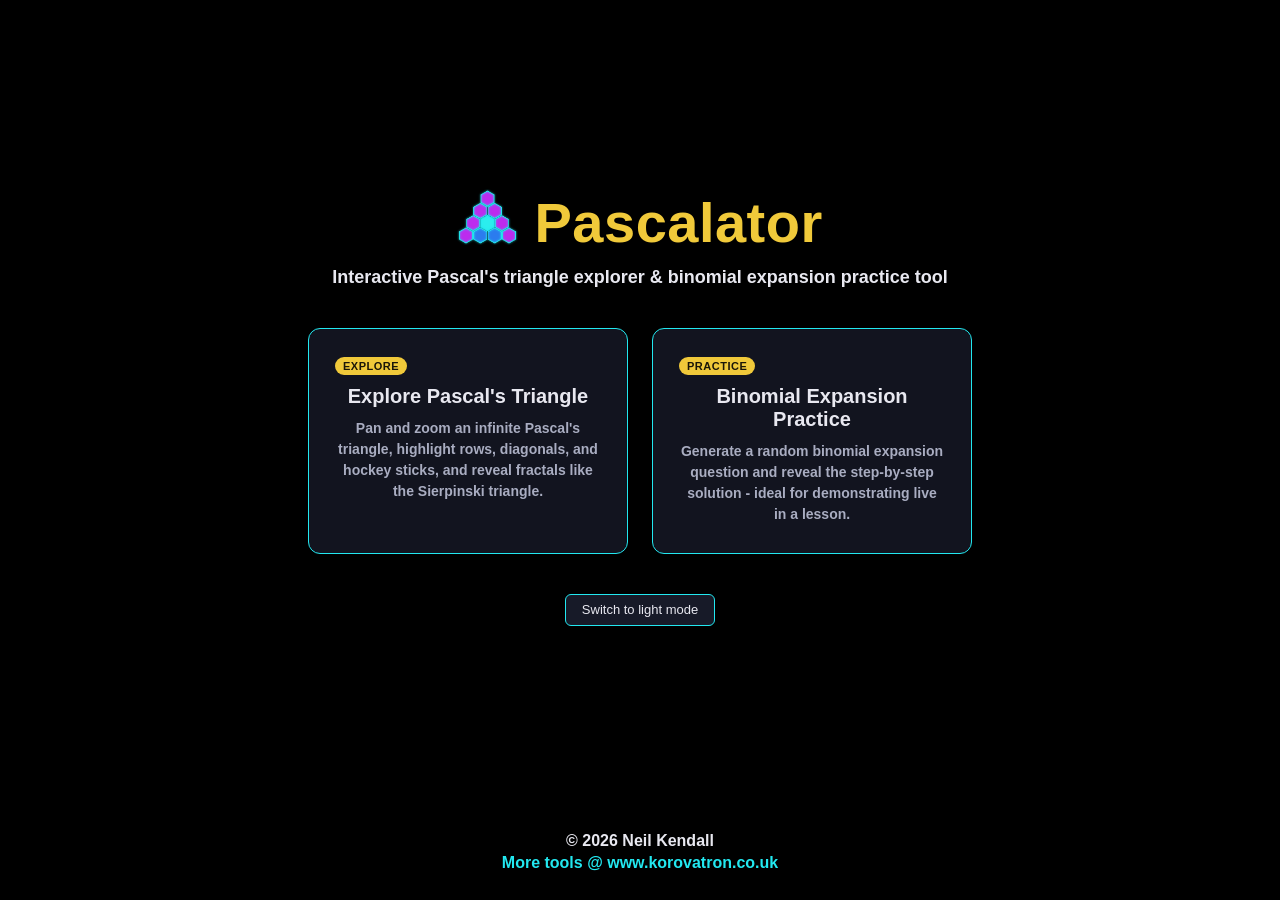
<file: index.html>
<!DOCTYPE html>
<html lang="en">
<head>
<!-- GoatCounter Analytics -->
<script data-goatcounter="https://korovatron.goatcounter.com/count" async src="//gc.zgo.at/count.js"></script>
<meta charset="UTF-8" />
<meta name="viewport" content="width=device-width, initial-scale=1.0, maximum-scale=1.0, user-scalable=no, viewport-fit=cover" />
<title>Pascalator - Interactive Pascal's Triangle & Binomial Expansion Tool</title>
<meta name="description" content="Pascalator: an interactive Pascal's triangle explorer and binomial expansion practice tool for the classroom - ideal for teaching binomial expansion for AQA Level 2 Further Maths and GCSE/A Level Maths." />
<meta name="robots" content="index, follow, max-image-preview:large, max-snippet:-1, max-video-preview:-1" />
<meta name="author" content="Neil Kendall" />
<link rel="canonical" href="https://www.korovatron.co.uk/pascalator/" />
<link rel="icon" href="icons/favicon-32.png" sizes="32x32" type="image/png" />
<link rel="apple-touch-icon" href="icons/apple-touch-icon.png" />
<link rel="manifest" href="manifest.json" />
<meta name="theme-color" content="#05070f" />
<meta name="apple-mobile-web-app-capable" content="yes" />
<meta name="apple-mobile-web-app-status-bar-style" content="black-translucent" />
<meta name="apple-mobile-web-app-title" content="Pascalator" />

<!-- Open Graph / Facebook / WhatsApp -->
<meta property="og:type" content="website" />
<meta property="og:url" content="https://www.korovatron.co.uk/pascalator/" />
<meta property="og:title" content="Pascalator - Interactive Pascal's Triangle & Binomial Expansion Tool" />
<meta property="og:site_name" content="Korovatron" />
<meta property="og:description" content="Pascalator: an interactive Pascal's triangle explorer and binomial expansion practice tool for the classroom - ideal for teaching binomial expansion for AQA Level 2 Further Maths and GCSE/A Level Maths." />
<meta property="og:image" content="https://www.korovatron.co.uk/pascalator/previewImages/explorePreview.png" />
<meta property="og:image:width" content="1200" />
<meta property="og:image:height" content="704" />
<meta property="og:image:alt" content="Pascalator's Pascal's triangle explorer, highlighting a hockey-stick identity" />

<!-- Twitter -->
<meta name="twitter:card" content="summary_large_image" />
<meta name="twitter:title" content="Pascalator - Interactive Pascal's Triangle & Binomial Expansion Tool" />
<meta name="twitter:description" content="Pascalator: an interactive Pascal's triangle explorer and binomial expansion practice tool for the classroom - ideal for teaching binomial expansion for AQA Level 2 Further Maths and GCSE/A Level Maths." />
<meta name="twitter:image" content="https://www.korovatron.co.uk/pascalator/previewImages/explorePreview.png" />

<!-- JSON-LD Structured Data -->
<script type="application/ld+json">
{
  "@context": "https://schema.org",
  "@graph": [
    {
      "@type": "BreadcrumbList",
      "@id": "https://www.korovatron.co.uk/pascalator/#breadcrumb",
      "itemListElement": [
        {
          "@type": "ListItem",
          "position": 1,
          "name": "Korovatron",
          "item": "https://www.korovatron.co.uk/"
        },
        {
          "@type": "ListItem",
          "position": 2,
          "name": "Pascalator",
          "item": "https://www.korovatron.co.uk/pascalator/"
        }
      ]
    },
    {
      "@type": "WebApplication",
      "@id": "https://www.korovatron.co.uk/pascalator/#webapplication",
      "name": "Pascalator",
      "alternateName": ["Pascalator Pascal's Triangle Explorer", "Pascal's Triangle Calculator", "Binomial Expansion Calculator"],
      "description": "Pascalator is a free interactive Pascal's triangle explorer and binomial expansion practice tool. Pan and zoom an infinite hexagonal Pascal's triangle, highlight rows, diagonals and hockey-stick identities, reveal fractals like the Sierpinski triangle, and practise binomial expansion with randomly generated, colour-coded, step-by-step worked solutions.",
      "disambiguatingDescription": "Ideal for teaching binomial expansion of integer powers for AQA Level 2 Further Maths, GCSE, and A Level Maths, and for exploring number patterns (Pascal's triangle, Sierpinski's triangle, hockey-stick identity) in the classroom.",
      "url": "https://www.korovatron.co.uk/pascalator/",
      "applicationCategory": "EducationalApplication",
      "applicationSubCategory": "Maths teaching tool",
      "operatingSystem": "Web Browser",
      "inLanguage": "en-GB",
      "isAccessibleForFree": true,
      "educationalUse": "Binomial expansion of integer powers, Pascal's triangle, binomial coefficients, combinatorics, and number pattern exploration for AQA Level 2 Further Maths, GCSE Maths, and A Level Maths",
      "featureList": [
        "Pan and zoom an infinite hexagonal Pascal's triangle",
        "Highlight a cell, row, diagonal, or hockey-stick identity",
        "Reveal fractals (e.g. Sierpinski's triangle) via modulo shading",
        "Randomly generated binomial expansion questions",
        "Colour-coded, step-by-step binomial expansion reveal",
        "Works fully offline as an installable Progressive Web App"
      ],
      "author": {
        "@type": "Person",
        "name": "Neil Kendall",
        "url": "https://www.korovatron.co.uk"
      },
      "offers": {
        "@type": "Offer",
        "price": "0",
        "priceCurrency": "GBP"
      },
      "image": "https://www.korovatron.co.uk/pascalator/previewImages/explorePreview.png",
      "browserRequirements": "Requires JavaScript. Works on desktop and mobile browsers.",
      "hasPart": [
        { "@id": "https://www.korovatron.co.uk/pascalator/explore.html#webapplication" },
        { "@id": "https://www.korovatron.co.uk/pascalator/expansion.html#webapplication" }
      ],
      "breadcrumb": {
        "@id": "https://www.korovatron.co.uk/pascalator/#breadcrumb"
      },
      "publisher": {
        "@id": "https://www.korovatron.co.uk/#organization"
      }
    }
  ]
}
</script>

<script>
  (function () {
    try {
      if (localStorage.getItem("pascalator-theme") === "light") {
        document.documentElement.setAttribute("data-theme", "light");
      }
    } catch (e) {}
  })();
</script>
<link rel="stylesheet" href="src/portal.css" />
<script defer src="src/register-sw.js"></script>
<script defer src="src/theme.js"></script>
</head>
<body>
  <main class="landing">
    <h1>
      <span class="title-row"><img src="icons/logo-transparent.png" alt="" class="landing-logo" />Pascalator</span>
      <span class="subtitle">Interactive Pascal's triangle explorer &amp;<br class="narrow-break" /> binomial expansion practice tool</span>
    </h1>

    <div class="card-grid">
      <a class="card" href="explore.html">
        <span class="card-tag">Explore</span>
        <h2>Explore Pascal's Triangle</h2>
        <p>Pan and zoom an infinite Pascal's triangle, highlight rows, diagonals, and hockey sticks, and reveal fractals like the Sierpinski triangle.</p>
      </a>

      <a class="card" href="expansion.html">
        <span class="card-tag">Practice</span>
        <h2>Binomial Expansion Practice</h2>
        <p>Generate a random binomial expansion question and reveal the step-by-step solution - ideal for demonstrating live in a lesson.</p>
      </a>
    </div>

    <button id="themeToggle" class="theme-toggle" type="button" aria-pressed="false">Switch to light mode</button>
  </main>

  <footer class="landing-footer">
    <p>&copy; 2026 Neil Kendall</p>
    <p><a href="https://www.korovatron.co.uk">More tools @ www.korovatron.co.uk</a></p>
  </footer>
</body>
</html>
</file>
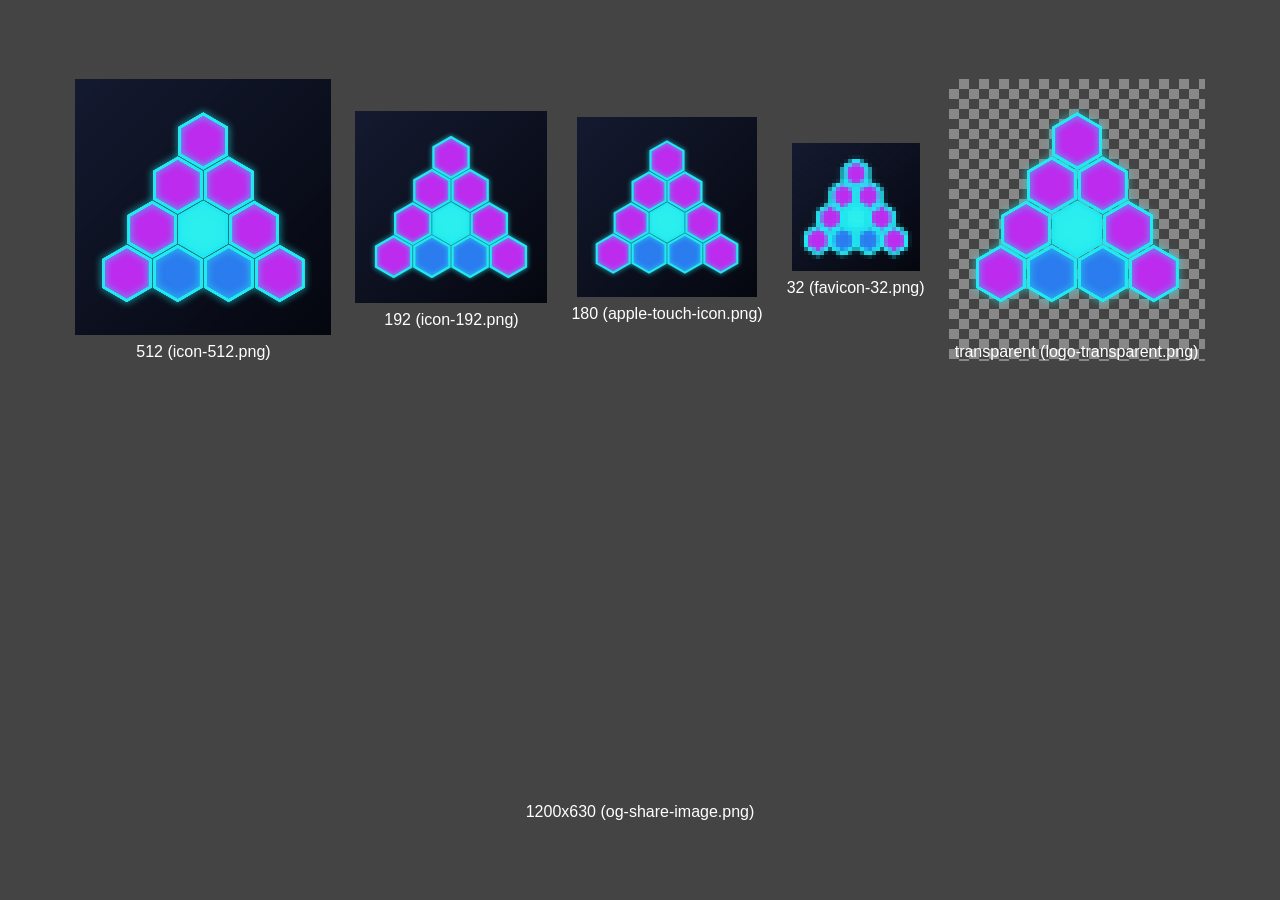
<file: logo-preview.html>
<!DOCTYPE html>
<html lang="en">
<head>
<meta charset="UTF-8" />
<title>Pascalator logo preview</title>
<style>
  html, body { margin: 0; background: #444; display: flex; flex-wrap: wrap; align-items: center; justify-content: center; min-height: 100vh; gap: 24px; }
  canvas { image-rendering: pixelated; }
  .swatch { display: flex; flex-direction: column; align-items: center; gap: 8px; font-family: sans-serif; color: #fff; }
  .checkerboard { background-image: linear-gradient(45deg, #888 25%, transparent 25%), linear-gradient(-45deg, #888 25%, transparent 25%), linear-gradient(45deg, transparent 75%, #888 75%), linear-gradient(-45deg, transparent 75%, #888 75%); background-size: 20px 20px; background-position: 0 0, 0 10px, 10px -10px, -10px 0px; }
</style>
</head>
<body>
  <div class="swatch"><canvas id="c512" width="512" height="512" style="width:256px;height:256px;"></canvas><span>512 (icon-512.png)</span></div>
  <div class="swatch"><canvas id="c192" width="192" height="192" style="width:192px;height:192px;"></canvas><span>192 (icon-192.png)</span></div>
  <div class="swatch"><canvas id="c180" width="180" height="180"></canvas><span>180 (apple-touch-icon.png)</span></div>
  <div class="swatch"><canvas id="c32" width="32" height="32" style="width:128px;height:128px;"></canvas><span>32 (favicon-32.png)</span></div>
  <div class="swatch checkerboard"><canvas id="cTransparent" width="512" height="512" style="width:256px;height:256px;"></canvas><span>transparent (logo-transparent.png)</span></div>
  <div class="swatch"><canvas id="cOg" width="1200" height="630" style="width:480px;height:252px;"></canvas><span>1200x630 (og-share-image.png)</span></div>

<script>
const SQRT3 = Math.sqrt(3);

function hexCorners(cx, cy, radius) {
  const pts = [];
  for (let i = 0; i < 6; i++) {
    const angle = (Math.PI / 180) * (60 * i - 30);
    pts.push([cx + radius * Math.cos(angle), cy + radius * Math.sin(angle)]);
  }
  return pts;
}

function hslToRgb(h, s, l) {
  h = ((h % 360) + 360) % 360;
  const c = (1 - Math.abs(2 * l - 1)) * s;
  const x = c * (1 - Math.abs(((h / 60) % 2) - 1));
  const m = l - c / 2;
  let r1, g1, b1;
  if (h < 60) [r1, g1, b1] = [c, x, 0];
  else if (h < 120) [r1, g1, b1] = [x, c, 0];
  else if (h < 180) [r1, g1, b1] = [0, c, x];
  else if (h < 240) [r1, g1, b1] = [0, x, c];
  else if (h < 300) [r1, g1, b1] = [x, 0, c];
  else [r1, g1, b1] = [c, 0, x];
  return `rgb(${Math.round((r1 + m) * 255)}, ${Math.round((g1 + m) * 255)}, ${Math.round((b1 + m) * 255)})`;
}

function drawLogo(canvas, { transparent = false } = {}) {
  const size = canvas.width;
  const ctx = canvas.getContext("2d");
  ctx.clearRect(0, 0, size, size);

  if (!transparent) {
    // Dark navy gradient, full-bleed to every corner - the OS applies its own mask shape
    // (iOS "squircle", Android's various shapes) on top, so a pre-rounded icon here would
    // either double up or leave a visible seam/background colour showing through the gap.
    const bg = ctx.createLinearGradient(0, 0, size, size);
    bg.addColorStop(0, "#141a30");
    bg.addColorStop(1, "#05070f");
    ctx.fillStyle = bg;
    ctx.fillRect(0, 0, size, size);
  }

  const rows = 4; // n = 0..3
  const r = size * 0.115; // hex radius, tuned so the pyramid fits the safe area
  const hexW = SQRT3 * r;

  const maxN = rows - 1;
  const totalHeight = 1.5 * maxN * r + 2 * r;
  const offsetX = size / 2;
  const offsetY = (size - totalHeight) / 2 + r;

  for (let n = 0; n < rows; n++) {
    for (let k = 0; k <= n; k++) {
      const cx = offsetX + SQRT3 * (k - n / 2) * r;
      const cy = offsetY + 1.5 * n * r;
      const corners = hexCorners(cx, cy, r * 0.92);

      const path = new Path2D();
      path.moveTo(corners[0][0], corners[0][1]);
      for (let i = 1; i < 6; i++) path.lineTo(corners[i][0], corners[i][1]);
      path.closePath();

      const t = n === 0 ? 1 : k / n;
      const centred = 1 - Math.abs(t - 0.5) * 2; // 0 at edges, 1 at centre
      ctx.fillStyle = hslToRgb(285 - 105 * centred, 0.85, 0.55);
      ctx.fill(path);

      ctx.save();
      ctx.lineWidth = Math.max(1, size * 0.012);
      ctx.strokeStyle = "#22e8f0";
      ctx.shadowColor = "#22e8f0";
      ctx.shadowBlur = size * 0.03;
      ctx.stroke(path);
      ctx.restore();
    }
  }
}

drawLogo(document.getElementById("c512"));
drawLogo(document.getElementById("c192"));
drawLogo(document.getElementById("c180"));
drawLogo(document.getElementById("c32"));
drawLogo(document.getElementById("cTransparent"), { transparent: true });
</script>
</body>
</html>
</file>
<file: src/portal.css>
/* Shared styling for the landing page (index.html) and any non-canvas tool pages
   (e.g. expansion.html) - deliberately separate from style.css, which is specific
   to the triangle explorer (explore.html) and its fixed-viewport canvas layout. */

* {
  box-sizing: border-box;
}

:root {
  /* iOS only reports non-zero safe-area-inset-* once viewport-fit=cover is set on the
     viewport meta tag - see src/style.css / fixIOSViewportBug() in main.js. */
  --safe-area-top: env(safe-area-inset-top, 0px);
  --safe-area-right: env(safe-area-inset-right, 0px);
  --safe-area-bottom: env(safe-area-inset-bottom, 0px);
  --safe-area-left: env(safe-area-inset-left, 0px);

  /* Light/dark theme toggle (src/theme.js sets data-theme="light" on <html>). These only affect
     text/backgrounds that sit directly on the page (headings, subtitle, footer, plain body text) -
     dark chips/cards (buttons, .card, step boxes, info card etc.) keep their own fixed dark
     background + light text in both themes, so the interactive triangle/canvas UI and any teaching
     colour-coding (e.g. the binomial expansion coefficient colours) are unaffected either way. */
  --page-bg: #000000;
  --text-primary: #e8e8f0;
  --text-heading: #f0c93a;
  --text-muted: #a9adc1;
  --accent-cyan: #22e8f0;
  --chip-bg: #171a28;
  --chip-hover-bg: #2a2f47;
  --card-bg: #12141f;
  --heading-glow: none;
  --badge-text: #1a1608;
  --btn-text-color: var(--text-primary);
  --btn-text-weight: 400;
}

[data-theme="light"] {
  --page-bg: #d8dbe6;
  --text-primary: #20232f;
  --text-heading: #7a1fa2;
  --text-muted: #585c74;
  --accent-cyan: #0a5a5e;
  --chip-bg: #eef0f7;
  --chip-hover-bg: #c7cbdb;
  --card-bg: #e4e7f0;
  --heading-glow: none;
  --badge-text: #ffffff;
  --btn-text-color: #000000;
  --btn-text-weight: 700;
}

html, body {
  margin: 0;
  min-height: 100%;
  background: var(--page-bg);
  color: var(--text-primary);
  font-family: -apple-system, "Segoe UI", Roboto, Helvetica, Arial, sans-serif;
  /* Stop Android Chrome's "font boosting" auto-inflating font-size on narrow text
     blocks it guesses are the main reading column - KaTeX's absolutely-positioned
     spans (e.g. a \binom fraction) are exactly what that heuristic misfires on. */
  -webkit-text-size-adjust: 100%;
  -moz-text-size-adjust: 100%;
  -ms-text-size-adjust: 100%;
  text-size-adjust: 100%;
}

html {
  font-size: 100%; /* explicit root anchor, so nested %/em sizing (KaTeX's own cascade included) has a well-defined base */
}

body {
  display: flex;
  flex-direction: column;
  min-height: 100vh;
}

a {
  color: inherit;
}

.portal-header {
  display: flex;
  align-items: center;
  gap: 16px;
  padding: calc(16px + var(--safe-area-top, 0px)) calc(20px + var(--safe-area-right, 0px)) 16px calc(20px + var(--safe-area-left, 0px));
}

.portal-header h1 {
  font-size: 18px;
  font-weight: 600;
  margin: 0;
  color: var(--text-heading);
  text-shadow: var(--heading-glow);
  letter-spacing: 0.5px;
}

.home-link {
  font-size: 13px;
  line-height: 1.2;
  color: var(--btn-text-color);
  font-weight: var(--btn-text-weight);
  text-decoration: none;
  padding: 5px 12px;
  border-radius: 6px;
  border: 1px solid var(--accent-cyan);
  background: var(--chip-bg);
}

@media (hover: hover) and (pointer: fine) {
  .home-link:hover {
    background: var(--chip-hover-bg);
    color: var(--btn-text-color);
  }
}

.landing {
  flex: 1;
  display: flex;
  flex-direction: column;
  align-items: center;
  justify-content: center;
  gap: 40px;
  padding: calc(24px + var(--safe-area-top, 0px)) calc(24px + var(--safe-area-right, 0px)) 24px calc(24px + var(--safe-area-left, 0px));
  text-align: center;
}

.landing-footer {
  padding: 16px calc(24px + var(--safe-area-right, 0px)) calc(24px + var(--safe-area-bottom, 0px)) calc(24px + var(--safe-area-left, 0px));
  text-align: center;
  font-size: 16px;
  color: var(--text-primary);
  font-weight: 600;
}

.landing-footer p {
  margin: 4px 0;
}

.landing-footer a {
  color: var(--accent-cyan);
  font-weight: 700;
  text-decoration: none;
}

[data-theme="light"] .landing-footer a {
  /* --accent-cyan is deliberately dark/muted here for border legibility - the footer link
     wants a bolder, more eye-catching pop instead, so reuse the neon heading colour. */
  color: var(--text-heading);
}

@media (hover: hover) and (pointer: fine) {
  .landing-footer a:hover {
    text-decoration: underline;
  }
}

.landing h1 {
  display: flex;
  flex-direction: column;
  align-items: center;
  gap: 12px;
  margin: 0;
}

.title-row {
  display: flex;
  align-items: baseline;
  justify-content: center;
  gap: 0.3em;
  font-size: clamp(32px, 6vw, 56px);
  color: var(--text-heading);
  text-shadow: var(--heading-glow);
  letter-spacing: 0.5px;
}

.landing-logo {
  height: 1em;
  width: auto;
  position: relative;
  top: 3px; /* nudge down slightly - the cropped logo's anti-aliased edge reads a touch high otherwise */
}

.landing .subtitle {
  font-size: clamp(14px, 2vw, 18px);
  font-weight: 600;
  color: var(--text-primary);
}

.narrow-break {
  display: none;
}

@media (max-width: 600px) {
  .narrow-break {
    display: inline;
  }
}

.card-grid {
  display: flex;
  flex-wrap: wrap;
  justify-content: center;
  gap: 24px;
  max-width: 900px;
}

.card {
  display: flex;
  flex-direction: column;
  gap: 10px;
  width: 320px;
  text-decoration: none;
  background: var(--card-bg);
  border: 1px solid var(--accent-cyan);
  border-radius: 12px;
  padding: 28px 26px;
  box-shadow: 0 8px 24px rgba(0, 0, 0, 0.45);
  transition: box-shadow 0.15s ease, transform 0.15s ease;
}

.card:focus-visible {
  box-shadow: 0 8px 24px rgba(0, 0, 0, 0.45);
  transform: translateY(-2px);
}

@media (hover: hover) and (pointer: fine) {
  .card:hover {
    box-shadow: 0 8px 24px rgba(0, 0, 0, 0.45);
    transform: translateY(-2px);
  }
}

.card.disabled {
  border-color: #3a3d55;
  box-shadow: 0 8px 24px rgba(0, 0, 0, 0.45);
  cursor: not-allowed;
  opacity: 0.6;
}

@media (hover: hover) and (pointer: fine) {
  .card.disabled:hover {
    transform: none;
  }
}

.card h2 {
  margin: 0;
  font-size: 20px;
  color: var(--text-primary);
}

.card p {
  margin: 0;
  font-size: 14px;
  font-weight: 600;
  color: var(--text-muted);
  line-height: 1.5;
}

.card .card-tag {
  align-self: flex-start;
  font-size: 11px;
  font-weight: 600;
  letter-spacing: 0.5px;
  text-transform: uppercase;
  color: var(--badge-text);
  background: var(--text-heading);
  padding: 3px 8px;
  border-radius: 999px;
}

.card.disabled .card-tag {
  color: var(--text-muted);
  background: var(--chip-hover-bg);
}

.theme-toggle {
  font-size: 13px;
  line-height: 1.2;
  color: var(--btn-text-color);
  font-weight: var(--btn-text-weight);
  padding: 7px 16px;
  border-radius: 6px;
  border: 1px solid var(--accent-cyan);
  background: var(--chip-bg);
  cursor: pointer;
  font-family: inherit;
}

@media (hover: hover) and (pointer: fine) {
  .theme-toggle:hover {
    background: var(--chip-hover-bg);
  }
}

.placeholder-page {
  flex: 1;
  display: flex;
  flex-direction: column;
  align-items: center;
  justify-content: center;
  gap: 12px;
  padding: 24px;
  text-align: center;
}

.placeholder-page h2 {
  margin: 0;
  font-size: clamp(22px, 4vw, 32px);
  color: var(--text-heading);
  text-shadow: var(--heading-glow);
}

.placeholder-page p {
  margin: 0;
  max-width: 480px;
  color: var(--text-muted);
  font-size: 15px;
  line-height: 1.6;
}
</file>
